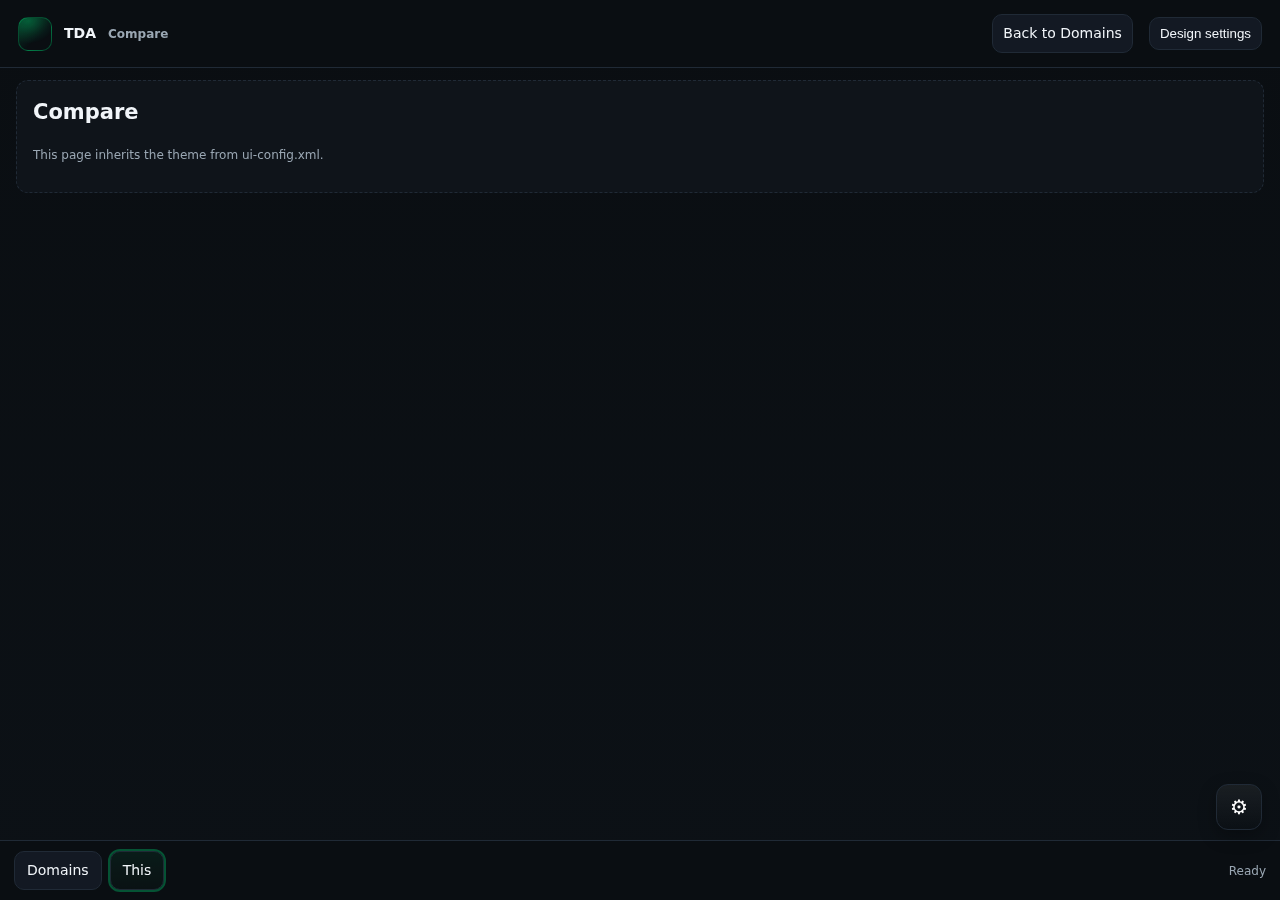
<file: compare.html>
<!doctype html>
<html lang="en"><head><meta charset="utf-8"/><meta name="viewport" content="width=device-width, initial-scale=1"/>
<link rel="stylesheet" href="./assets/styles.css"/><title>Compare</title></head>
<body><div class="header"><div class="brand"><div class="logo"></div><div>TDA</div><span class="small">Compare</span></div><div class="spacer"></div><a href="./data-domains.html" class="btn">Back to Domains</a><button class="btn" id="btn-settings">Design settings</button></div>
<div class="main"><div style="padding:16px;border:1px dashed var(--line);border-radius:12px;background:var(--bg2)"><h2 style="margin-top:0">Compare</h2><p class="small">This page inherits the theme from ui-config.xml.</p></div></div>
<footer class="navbar"><div class="wrap"><div class="tabs"><a class="tab" href="./data-domains.html">Domains</a><a class="tab active" href="#">This</a></div><div class="actions"><span class="small">Ready</span></div></div></footer>
<button id="fab-settings" class="fab-settings" title="Settings">⚙</button>
<script src="./assets/config.js"></script>
<script>document.addEventListener('DOMContentLoaded',async()=>{await loadDefaultUIConfig();document.getElementById('fab-settings').addEventListener('click',()=>{document.getElementById('modal-settings')?.classList.add('show')});});</script></body></html>
</file>
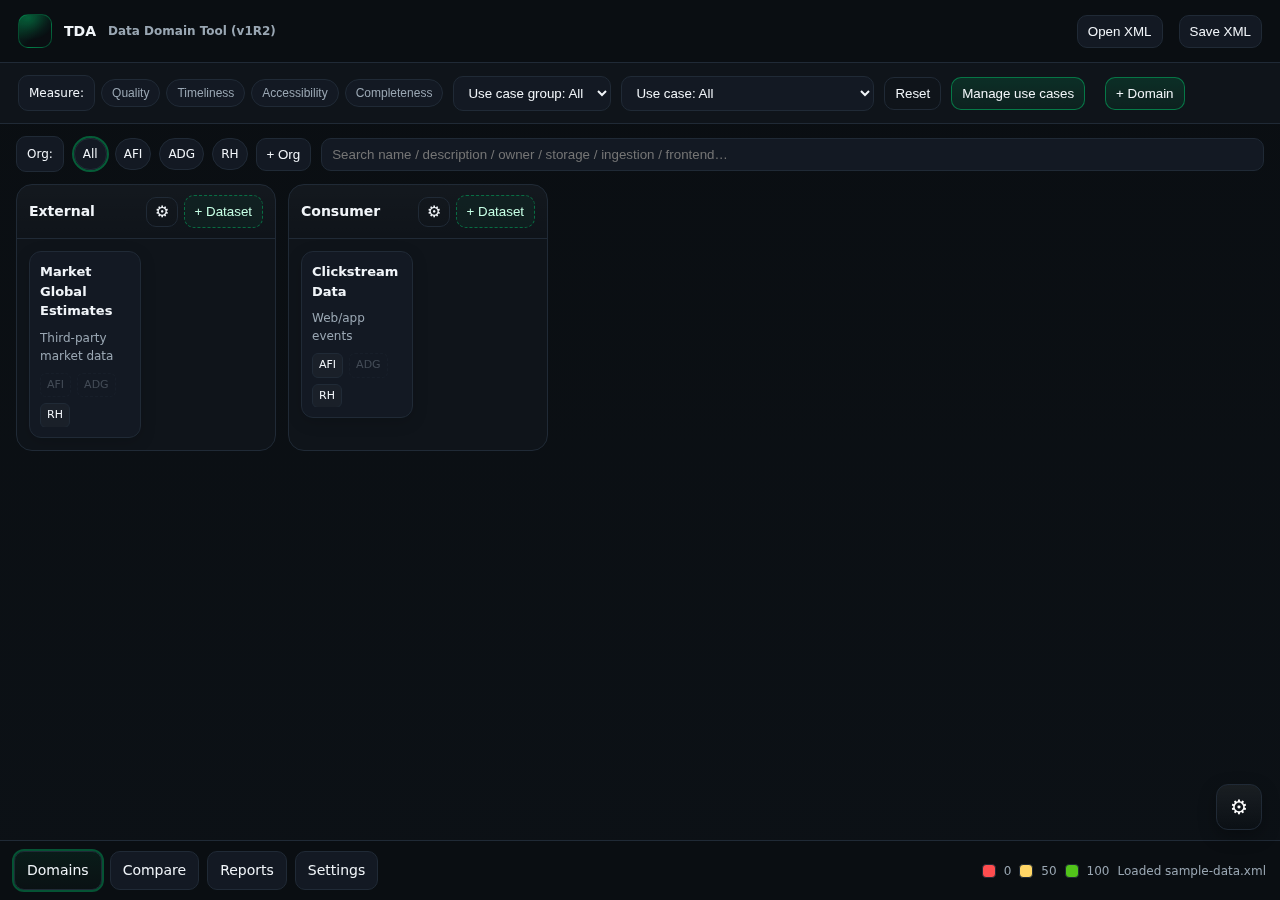
<file: data-domains.html>
<!doctype html>
<html lang="en">
<head>
  <meta charset="utf-8" />
  <meta name="viewport" content="width=device-width, initial-scale=1" />
  <title>TDA • Data Domains (v1R2)</title>
  <link rel="stylesheet" href="./assets/styles.css" />
</head>
<body>
  <div class="header">
    <div class="brand"><div class="logo"></div><div>TDA</div><span class="small">Data Domain Tool (v1R2)</span></div>
    <div class="spacer"></div>
    <button class="btn" id="btn-open">Open XML</button>
    <button class="btn" id="btn-save">Save XML</button>
  </div>

  <div class="toolbar">
    <div class="toggle-group" aria-label="Measures (select one)">
      <span class="pill">Measure:</span>
      <button class="toggle" data-measure="quality">Quality</button>
      <button class="toggle" data-measure="timeliness">Timeliness</button>
      <button class="toggle" data-measure="accessibility">Accessibility</button>
      <button class="toggle" data-measure="completeness">Completeness</button>
    </div>

    <select id="uc-group"></select>
    <select id="use-case"></select>
    <button id="btn-reset" class="btn ghost">Reset</button>
    <button id="btn-uc-manager" class="btn primary">Manage use cases</button>
    <div class="spacer"></div>
    <button class="btn primary" id="btn-add-domain">+ Domain</button>
  </div>

  <div class="main">
    <div class="row">
      <span class="pill">Org:</span>
      <div id="orgbar" class="orgbar"></div>
      <input id="search" class="search" type="text" placeholder="Search name / description / owner / storage / ingestion / frontend…" />
    </div>

    <div class="grid-domains" id="domains"></div>
  </div>

  <!-- Add Dataset Modal -->
  <div class="modal-backdrop" id="modal-add">
    <div class="modal">
      <h4>Add dataset to domain</h4>
      <form id="form-add">
        <div class="helper-text">Select orgs (Dataset will be initialized with the same data for all orgs)</div>
        <div id="add-orgs" class="scope-bar selectable"></div>
        <div class="grid">
          <div><label>Name</label><input id="name" name="name" required/><div id="add-name-error" class="form-error"></div></div>
          <div><label>Owner</label><input id="owner" name="owner"/></div>
        </div>
        <div style="margin-top:6px"><label>Description</label><textarea id="description" name="description" rows="2"></textarea></div>
        <div class="grid"><div><label>Entries</label><input id="entries" name="entries" type="number" min="0"/></div></div>
        <div class="section-title">Measures (0-100)</div>
        <div class="grid">
          <div><label>Quality</label><input name="quality" type="number" min="0" max="100"/></div>
          <div><label>Timeliness</label><input name="timeliness" type="number" min="0" max="100"/></div>
          <div><label>Accessibility</label><input name="accessibility" type="number" min="0" max="100"/></div>
          <div><label>Completeness</label><input name="completeness" type="number" min="0" max="100"/></div>
        </div>
        <div class="section-title">Data &amp; Digital layer</div>
        <div class="grid"><div id="add-storage"></div><div id="add-ingestion"></div><div id="add-frontend"></div></div>
        <div class="section-title">Use cases (multi-select)</div><div id="add-usecases"></div>
        <footer><button type="button" class="btn" id="add-cancel">Cancel</button><button type="submit" class="btn primary">Add Dataset</button></footer>
      </form>
    </div>
  </div>

  <!-- Add Domain Modal -->
  <div class="modal-backdrop" id="modal-add-domain">
    <div class="modal">
      <h4>Add data domain</h4>
      <form id="form-add-domain">
        <div class="grid">
          <div><label>Name</label><input id="domain-name" name="name" required /></div>
          <div><label>Identifier</label><input id="domain-id" name="id" placeholder="auto-generated" /></div>
        </div>
        <footer>
          <button type="button" class="btn" id="add-domain-cancel">Cancel</button>
          <button type="submit" class="btn primary">Add Domain</button>
        </footer>
      </form>
    </div>
  </div>

  <!-- Domain Settings Modal -->
  <div class="modal-backdrop" id="modal-domain-settings">
    <div class="modal">
      <h4>Domain settings</h4>
      <form id="form-domain-settings">
        <div class="form-grid">
          <div class="field">
            <label for="domain-settings-name">Domain name</label>
            <input id="domain-settings-name" required />
          </div>
          <div class="field">
            <label for="domain-settings-icon">Icon filename</label>
            <input id="domain-settings-icon" placeholder="finance.png" />
            <small class="hint">Provide the icon file name (including extension) located in assets/icons/.</small>
          </div>
        </div>
        <footer>
          <button type="button" class="btn" id="domain-settings-cancel">Cancel</button>
          <button type="submit" class="btn primary">Save changes</button>
        </footer>
      </form>
    </div>
  </div>

  <!-- Dataset Details Modal (editable, org-specific) -->
  <div class="modal-backdrop" id="modal-details">
    <div class="modal">
      <header class="modal-header">
        <h4 id="dt-name">Dataset</h4>
        <button class="btn ghost icon" id="dt-close-top" aria-label="Close">✕</button>
      </header>

      <div class="section-title">Organization scope</div>
      <div id="dt-org-scope" class="scope-bar"></div>
      <div id="dt-scope-action" class="scope-action"></div>

      <div class="form-grid">
        <div class="field span-2">
          <label>Description</label>
          <textarea id="dt-desc-in" rows="3"></textarea>
        </div>
        <div class="field">
          <label>Owner</label>
          <input id="dt-owner-in" />
        </div>
        <div class="field">
          <label>Entries</label>
          <input id="dt-entries-in" type="number" min="0" />
        </div>
        <div class="field span-2">
          <label>Measures (0-100)</label>
          <div class="form-grid measures">
            <div class="field"><label>Quality</label><input id="dt-quality-in" type="number" min="0" max="100" /></div>
            <div class="field"><label>Timeliness</label><input id="dt-timeliness-in" type="number" min="0" max="100" /></div>
            <div class="field"><label>Accessibility</label><input id="dt-accessibility-in" type="number" min="0" max="100" /></div>
            <div class="field"><label>Completeness</label><input id="dt-completeness-in" type="number" min="0" max="100" /></div>
          </div>
        </div>
      </div>

      <div class="section-title">Data &amp; Digital layer</div>
      <div class="form-grid">
        <div class="field" id="dt-storage"></div>
        <div class="field" id="dt-ingestion"></div>
        <div class="field" id="dt-frontend"></div>
      </div>

      <div class="section-title">Use cases</div>
      <div id="dt-usecases"></div>

      <footer>
        <button class="btn danger" id="dt-delete">Delete dataset</button>
        <div class="spacer"></div>
        <button class="btn" id="dt-close">Cancel</button>
        <button class="btn primary" id="dt-save">Save changes</button>
      </footer>
    </div>
  </div>

  <!-- Use-case Manager Modal -->
  <div class="modal-backdrop" id="modal-ucm">
    <div class="modal modal-ucm">
      <h4>Use case manager</h4>
      <div id="ucm-body"></div>
      <footer><button class="btn" id="ucm-close">Close</button></footer>
    </div>
  </div>

  <!-- Settings Modal -->
  <div class="modal-backdrop" id="modal-settings">
    <div class="modal">
      <h4>Design settings</h4>
      <div class="grid">
        <div><label>Background from</label><input id="bg-from" type="color" value="#0a0e12"/></div>
        <div><label>Background to</label><input id="bg-to" type="color" value="#0c1116"/></div>
        <div><label>Accent</label><input id="accent" type="color" value="#00bc66"/></div>
        <div><label>Domain columns</label><input id="cols" type="number" min="1" max="6" value="5"/></div>
      </div>
      <div class="section-title">Heatmap (red→yellow→green)</div>
      <div class="grid"><div><label>0%</label><input id="stop-min" type="color" value="#ff4d4f"/></div><div><label>50%</label><input id="stop-mid" type="color" value="#ffd666"/></div><div><label>100%</label><input id="stop-max" type="color" value="#52c41a"/></div></div>
      <footer><button class="btn" id="open-config">Open ui-config.xml</button><button class="btn" id="save-config">Save ui-config.xml</button><div class="spacer"></div><button class="btn" onclick="document.getElementById('modal-settings').classList.remove('show')">Close</button><button class="btn primary" id="apply-theme">Apply</button></footer>
    </div>
  </div>

  <footer class="navbar">
    <div class="wrap">
      <div class="tabs">
        <a class="tab active" href="./data-domains.html">Domains</a>
        <a class="tab" href="./compare.html">Compare</a>
        <a class="tab" href="./reports.html">Reports</a>
        <a class="tab" href="./settings.html">Settings</a>
      </div>
      <div class="actions">
        <span class="legend small"><span class="sw" style="background:#ff4d4f"></span> 0 <span class="sw" style="background:#ffd666"></span> 50 <span class="sw" style="background:#52c41a"></span> 100</span>
        <span id="status" class="small">Ready</span>
      </div>
    </div>
  </footer>

  <button id="fab-settings" class="fab-settings" title="Settings">⚙</button>

  <input id="xml-file-input" type="file" accept=".xml,text/xml" hidden />
  <div id="drop-overlay" class="drop-overlay"><div class="drop-overlay-inner">Drop XML file to load</div></div>

  <script src="./assets/config.js"></script>
  <script src="./assets/domains.v1r2.js"></script>
</body>
</html>
</file>
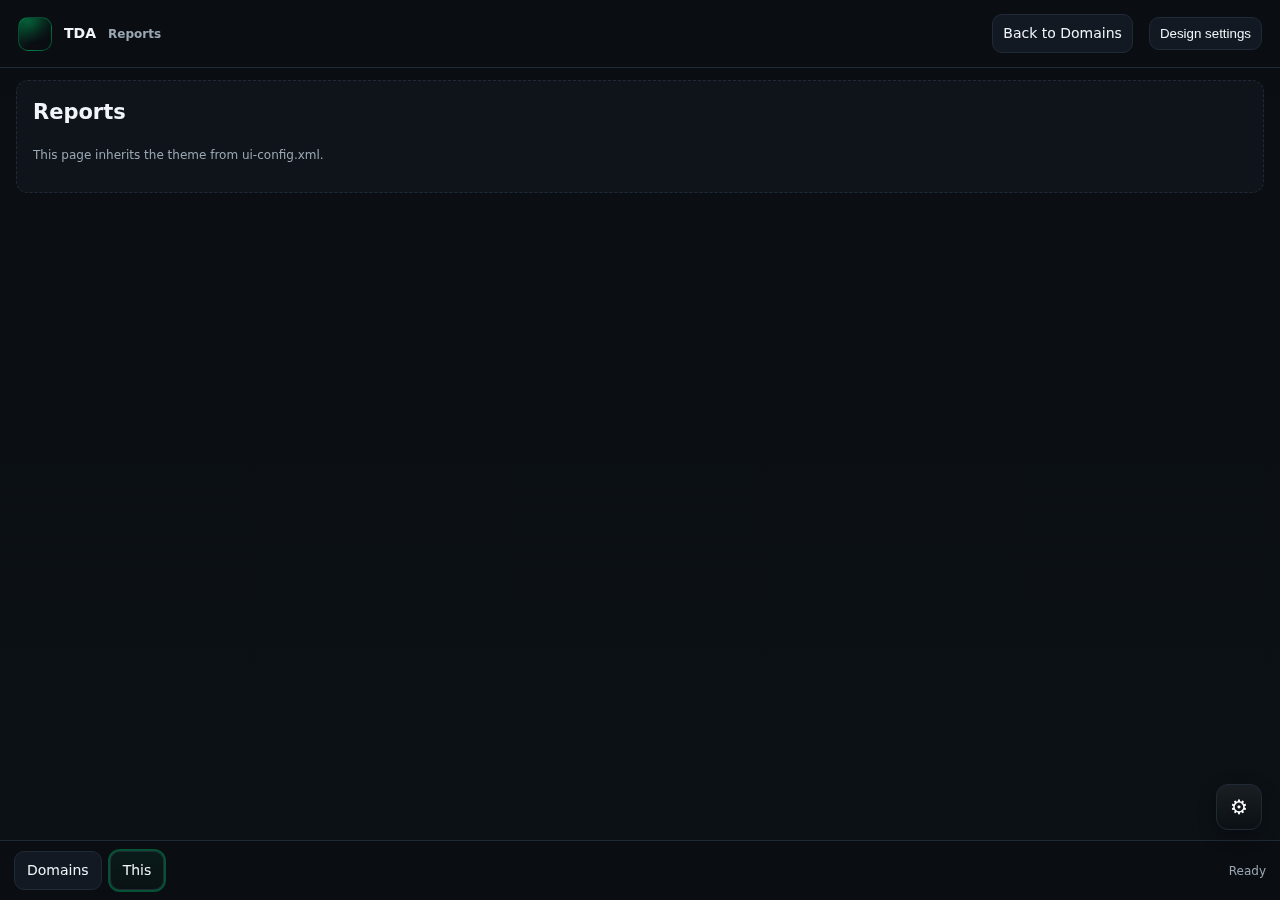
<file: reports.html>
<!doctype html>
<html lang="en"><head><meta charset="utf-8"/><meta name="viewport" content="width=device-width, initial-scale=1"/>
<link rel="stylesheet" href="./assets/styles.css"/><title>Reports</title></head>
<body><div class="header"><div class="brand"><div class="logo"></div><div>TDA</div><span class="small">Reports</span></div><div class="spacer"></div><a href="./data-domains.html" class="btn">Back to Domains</a><button class="btn" id="btn-settings">Design settings</button></div>
<div class="main"><div style="padding:16px;border:1px dashed var(--line);border-radius:12px;background:var(--bg2)"><h2 style="margin-top:0">Reports</h2><p class="small">This page inherits the theme from ui-config.xml.</p></div></div>
<footer class="navbar"><div class="wrap"><div class="tabs"><a class="tab" href="./data-domains.html">Domains</a><a class="tab active" href="#">This</a></div><div class="actions"><span class="small">Ready</span></div></div></footer>
<button id="fab-settings" class="fab-settings" title="Settings">⚙</button>
<script src="./assets/config.js"></script>
<script>document.addEventListener('DOMContentLoaded',async()=>{await loadDefaultUIConfig();document.getElementById('fab-settings').addEventListener('click',()=>{document.getElementById('modal-settings')?.classList.add('show')});});</script></body></html>
</file>
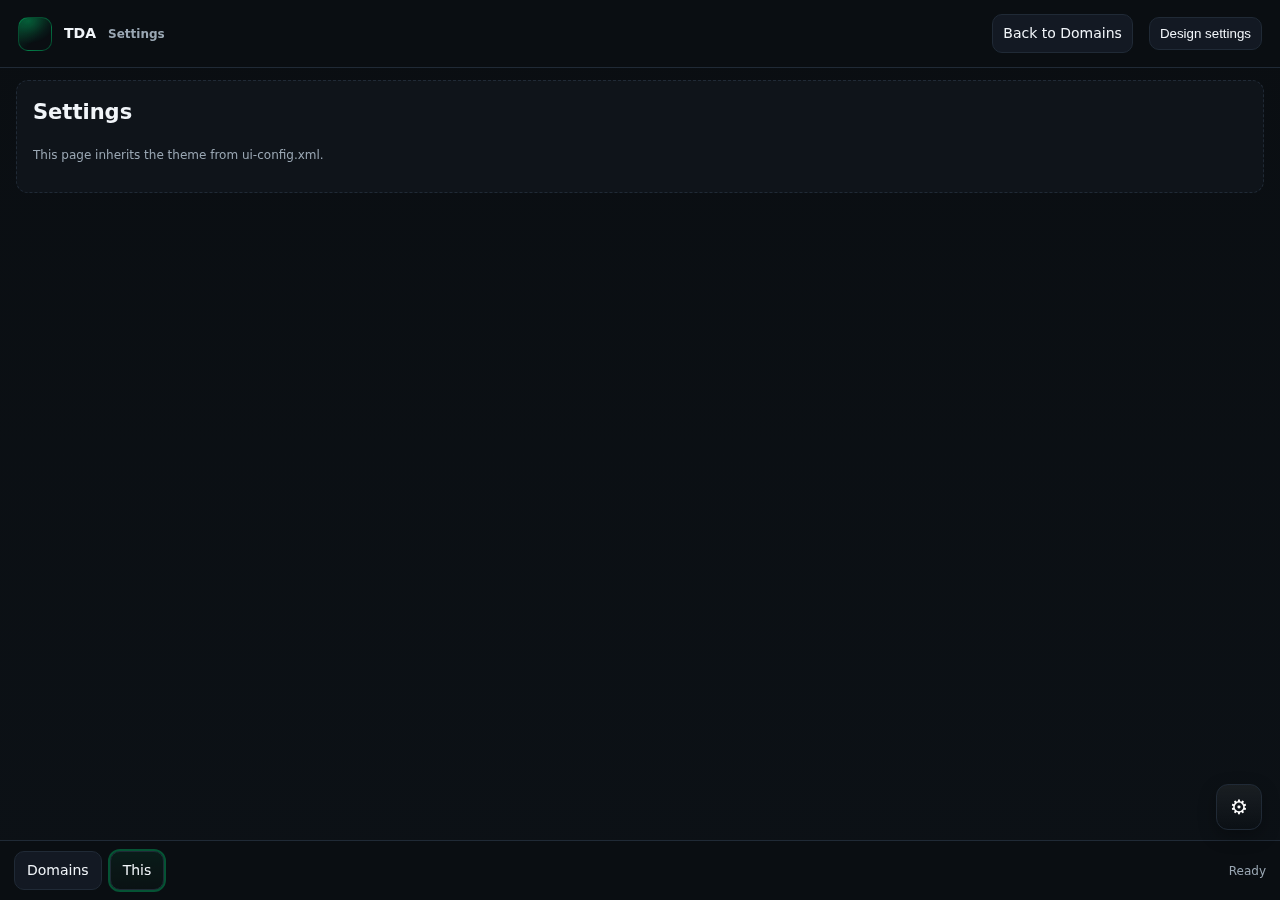
<file: settings.html>
<!doctype html>
<html lang="en"><head><meta charset="utf-8"/><meta name="viewport" content="width=device-width, initial-scale=1"/>
<link rel="stylesheet" href="./assets/styles.css"/><title>Settings</title></head>
<body><div class="header"><div class="brand"><div class="logo"></div><div>TDA</div><span class="small">Settings</span></div><div class="spacer"></div><a href="./data-domains.html" class="btn">Back to Domains</a><button class="btn" id="btn-settings">Design settings</button></div>
<div class="main"><div style="padding:16px;border:1px dashed var(--line);border-radius:12px;background:var(--bg2)"><h2 style="margin-top:0">Settings</h2><p class="small">This page inherits the theme from ui-config.xml.</p></div></div>
<footer class="navbar"><div class="wrap"><div class="tabs"><a class="tab" href="./data-domains.html">Domains</a><a class="tab active" href="#">This</a></div><div class="actions"><span class="small">Ready</span></div></div></footer>
<button id="fab-settings" class="fab-settings" title="Settings">⚙</button>
<script src="./assets/config.js"></script>
<script>document.addEventListener('DOMContentLoaded',async()=>{await loadDefaultUIConfig();document.getElementById('fab-settings').addEventListener('click',()=>{document.getElementById('modal-settings')?.classList.add('show')});});</script></body></html>
</file>
<file: assets/styles.css>
:root{
  --bg:#0a0e12; --bg2:#0f141a; --card:#131923; --line:#202a36;
  --fg:#f1f5f9; --muted:#9aa7b3; --accent:#00bc66; --accentsoft:#29e19c;
  --danger:#ff4d4f; --warn:#ffd666; --ok:#52c41a;
}
*{box-sizing:border-box}
html,body{height:100%}
body{margin:0;font:14px/1.5 system-ui,-apple-system,Segoe UI,Roboto,Helvetica,Arial,sans-serif;color:var(--fg);
  background:linear-gradient(180deg,#0a0e12 0%,#0c1116 100%)}
a{color:var(--accent);text-decoration:none}a:hover{text-decoration:underline}
.header{position:sticky;top:0;z-index:10;display:flex;align-items:center;gap:16px;padding:14px 18px;background:rgba(10,14,18,.78);backdrop-filter:saturate(140%) blur(6px);border-bottom:1px solid var(--line)}
.header .brand{display:flex;align-items:center;gap:12px;font-weight:700}
.brand .logo{width:34px;height:34px;border-radius:10px;background:radial-gradient(120% 100% at 30% 10%,rgba(0,188,102,.35),rgba(0,188,102,.12) 40%,transparent 70%),linear-gradient(135deg,rgba(0,188,102,.25),rgba(0,188,102,0) 60%);border:1px solid rgba(0,188,102,.35)}
.header .spacer{flex:1}
.toolbar{display:flex;flex-wrap:wrap;gap:10px;align-items:center;padding:12px 18px;border-bottom:1px solid var(--line);background:var(--bg2)}
.pill,.btn,select,input[type=text]{border:1px solid var(--line);background:var(--card);color:var(--fg);padding:8px 10px;border-radius:10px;outline:none}
.pill{font-size:12px}.btn{cursor:pointer}.btn:hover{border-color:#2f3947}
.btn:disabled{opacity:.45;cursor:not-allowed}
.btn.primary{background:linear-gradient(180deg,rgba(0,188,102,.16),rgba(0,188,102,.08));border-color:rgba(0,188,102,.55)}
.btn.ghost{background:transparent}
.toggle-group{display:flex;gap:6px;align-items:center}
.toggle{cursor:pointer;border:1px solid var(--line);padding:6px 10px;border-radius:999px;font-size:12px;color:var(--muted);background:var(--card)}
.toggle.active{color:#00160b;background:var(--accentsoft);border-color:rgba(0,188,102,.65)}
.main{max-width:1500px;margin:12px auto;padding:0 16px 88px}
.row{display:flex;gap:10px;align-items:center;flex-wrap:wrap;margin:10px 0 0}
.orgbar{display:flex;gap:8px;align-items:center;flex-wrap:wrap}
.org-chip{display:inline-flex;align-items:center;gap:6px;padding:6px 8px;border-radius:999px;border:1px solid var(--line);background:var(--card);color:var(--fg);font-size:12px;cursor:pointer;position:relative}
.org-chip.active{outline:2px solid rgba(0,188,102,.45)}
.org-chip .actions{display:none;position:absolute;top:100%;left:0;margin-top:4px;background:var(--bg2);border:1px solid var(--line);border-radius:8px;overflow:hidden}
.org-chip:hover .actions{display:block}
.org-chip .actions button{display:block;width:100%;text-align:left;border:0;background:transparent;color:var(--fg);padding:8px 10px;cursor:pointer}
.org-chip .actions button:hover{background:rgba(255,255,255,.05)}
.search{flex:1;min-width:220px}
.grid-domains{margin-top:12px;display:grid;grid-template-columns:repeat(5,minmax(260px,1fr));gap:12px}
@media(max-width:1600px){.grid-domains{grid-template-columns:repeat(4,minmax(260px,1fr))}}
@media(max-width:1200px){.grid-domains{grid-template-columns:repeat(3,minmax(260px,1fr))}}
@media(max-width:900px){.grid-domains{grid-template-columns:repeat(2,minmax(240px,1fr))}}
@media(max-width:620px){.grid-domains{grid-template-columns:1fr}}
.domain{border:1px solid var(--line);border-radius:16px;background:var(--bg2);overflow:hidden;display:flex;flex-direction:column;min-height:260px}
.domain header{display:flex;align-items:center;justify-content:space-between;gap:8px;padding:10px 12px;border-bottom:1px solid var(--line);background:linear-gradient(180deg,rgba(255,255,255,.02),rgba(255,255,255,0))}
.domain header h3{margin:0;display:flex;align-items:center;gap:8px;font-size:14px}
.domain header .actions{display:flex;align-items:center;gap:6px}
.domain header .btn.domain-settings{min-width:0;padding:6px 8px;font-size:16px;line-height:1}
.domain header .add{border:1px dashed rgba(0,188,102,.5);color:#c6ffe5;background:rgba(0,188,102,.06)}
.domain-icon{width:18px;height:18px;object-fit:contain}
.domain .list{display:grid;grid-template-columns:1fr 1fr;gap:10px;padding:12px;align-items:start}
.domain .list.scrollable{max-height:340px;overflow-y:auto;overflow-x:hidden;padding-right:8px}
.dataset{border:1px solid var(--line);border-radius:12px;background:var(--card);padding:10px;display:flex;flex-direction:column;gap:8px;min-height:92px;box-shadow:0 4px 16px rgba(0,0,0,.15);transition:border-color .15s ease,transform .06s ease,box-shadow .15s ease}
.dataset:hover{border-color:rgba(255,255,255,.35);box-shadow:0 8px 26px rgba(0,0,0,.25);transform:translateY(-1px)}
.dataset .title{font-size:13px;font-weight:600}.dataset .meta{color:var(--muted);font-size:12px;max-height:3.2em;overflow-y:auto;overflow-x:hidden;padding-right:2px}.dataset .orgs{display:flex;gap:6px;flex-wrap:wrap;max-height:54px;overflow-y:auto;overflow-x:hidden;padding-right:2px}
.badge-org{border:1px solid var(--line);border-radius:6px;padding:3px 6px;font-size:11px;background:rgba(255,255,255,.03);color:var(--fg);cursor:pointer}
.badge-org.missing{opacity:.35;background:transparent;color:var(--muted);border-style:dashed}.badge-org .val{opacity:.9;margin-left:6px}
footer.navbar{position:fixed;bottom:0;left:0;right:0;z-index:10;border-top:1px solid var(--line);background:rgba(10,14,18,.86);backdrop-filter:saturate(140%) blur(6px)}
.navbar .wrap{max-width:1500px;margin:0 auto;display:flex;gap:8px;align-items:center;justify-content:space-between;padding:10px 14px}.tabs{display:flex;gap:8px}.tab{display:flex;gap:8px;align-items:center;padding:8px 12px;border-radius:10px;border:1px solid var(--line);background:var(--card);color:var(--fg)}.tab.active{outline:2px solid rgba(0,188,102,.4);background:linear-gradient(180deg,rgba(0,188,102,.08),rgba(0,188,102,.02))}
footer .actions{display:flex;gap:8px;align-items:center}.small{font-size:12px;color:var(--muted)}
.fab-settings{position:fixed;right:18px;bottom:70px;z-index:20;width:46px;height:46px;border-radius:12px;border:1px solid var(--line);background:linear-gradient(180deg,rgba(255,255,255,.06),transparent);color:#fff;font-size:20px;display:flex;align-items:center;justify-content:center;box-shadow:0 6px 18px rgba(0,0,0,.3);cursor:pointer}
.fab-settings:hover{border-color:#2f3947}
/* Modals: scrollable */
.modal-backdrop{position:fixed;inset:0;background:rgba(0,0,0,.6);display:none;align-items:center;justify-content:center;z-index:30}
.modal{background:var(--bg2);border:1px solid var(--line);border-radius:14px;min-width:340px;max-width:860px;padding:14px;max-height:92vh;overflow:auto}
.modal-ucm{min-width:520px;max-width:960px;width:min(90vw,960px)}
.modal-ucm .ucm-grid{display:flex;flex-direction:column;gap:16px;width:100%}
.modal-ucm .ucm-card{display:flex;flex-direction:column;gap:12px;border:1px solid var(--line);border-radius:12px;padding:14px;background:rgba(255,255,255,.02)}
.modal-ucm .ucm-card h5{margin:0;font-size:12px;color:var(--muted);text-transform:uppercase;letter-spacing:.04em}
.modal-ucm .ucm-group-header{display:flex;gap:10px;align-items:center;flex-wrap:wrap}
.modal-ucm .ucm-group-header input{flex:1;min-width:180px}
.modal-ucm .ucm-usecases{display:flex;flex-direction:column;gap:8px}
.modal-ucm .ucm-usecase{display:flex;gap:8px;align-items:center}
.modal-ucm .ucm-usecase input{flex:1}
.modal-ucm .ucm-empty-card{padding:20px;border:1px dashed var(--line);border-radius:12px;text-align:center;color:var(--muted);font-size:13px}
.modal-ucm .ucm-actions{display:flex;gap:10px;flex-wrap:wrap;align-items:center}
.modal-ucm .ucm-actions input{flex:1 1 220px}
.modal-ucm .ucm-add-group{border-style:dashed;border-color:rgba(0,188,102,.45);background:rgba(0,188,102,.06)}
.modal-ucm .ucm-add-group .ucm-actions{justify-content:flex-end}
.modal-ucm .ucm-add-group .ucm-actions input{flex:1 1 200px}
.modal h4{margin:0}.modal label{display:block;font-size:12px;color:var(--muted);margin:0 0 6px}
.modal input,.modal textarea,.modal select{width:100%;border:1px solid var(--line);background:var(--card);color:var(--fg);padding:8px 10px;border-radius:10px;outline:none;font:inherit}
.modal textarea{resize:vertical}
.modal footer{display:flex;gap:8px;justify-content:flex-end;margin-top:18px}
.modal .hint{display:block;margin-top:6px;font-size:11px;color:var(--muted)}
.modal .section-title{font-size:12px;color:var(--muted);margin:18px 0 6px;text-transform:uppercase;letter-spacing:.04em}
.modal .helper-text{margin-bottom:12px;font-size:12px;color:var(--muted)}
.modal .form-error{margin-top:6px;font-size:12px;color:var(--danger);min-height:16px}
.modal .vlist{display:flex;flex-direction:column;gap:6px}
.modal-header{display:flex;align-items:center;justify-content:space-between;gap:8px;margin-bottom:12px}
.btn.icon{padding:6px 8px;font-size:16px;line-height:1}
.scope-bar{display:flex;flex-wrap:wrap;gap:8px;margin:6px 0 10px}
.scope-bar.selectable{margin-top:0;margin-bottom:12px}
.scope-bar.selectable .scope-chip{border-style:solid}
.scope-bar.selectable .scope-chip.active{outline:2px solid rgba(0,188,102,.45)}
.scope-chip{display:inline-flex;align-items:center;gap:6px;padding:6px 10px;border-radius:999px;border:1px solid var(--line);background:var(--card);color:var(--fg);cursor:pointer;font-size:12px}
.scope-chip.active{outline:2px solid rgba(0,188,102,.45);background:linear-gradient(180deg,rgba(0,188,102,.12),rgba(0,188,102,.05))}
.scope-action{display:flex;flex-wrap:wrap;gap:8px;margin-bottom:8px;align-items:center;font-size:12px;color:var(--muted)}
.scope-action .btn{margin-left:auto}
.form-grid{display:grid;grid-template-columns:repeat(auto-fit,minmax(220px,1fr));gap:10px;margin:10px 0 0}
.form-grid .field{display:flex;flex-direction:column;gap:6px;padding:12px;border:1px solid var(--line);border-radius:12px;background:rgba(255,255,255,.02)}
.form-grid .field.span-2{grid-column:span 2}
@media(max-width:640px){.form-grid .field.span-2{grid-column:span 1}}
.form-grid.measures{margin:0;grid-template-columns:repeat(auto-fit,minmax(140px,1fr))}
.form-grid.measures .field{padding:10px}
.multi-select{display:flex;flex-direction:column;gap:6px}
.multi-select .chips{display:flex;flex-wrap:wrap;gap:6px}
.multi-select .chip{display:inline-flex;align-items:center;gap:6px;padding:6px 10px;border-radius:999px;border:1px solid var(--line);background:var(--card);font-size:12px;cursor:pointer}
.multi-select .chip.selected{background:linear-gradient(180deg,rgba(0,188,102,.16),rgba(0,188,102,.05));border-color:rgba(0,188,102,.55);color:#e5ffee}
.multi-select .chip.placeholder{border-style:dashed;opacity:.45;cursor:default}
.multi-select .actions{display:flex;gap:6px;flex-wrap:wrap}
.multi-select .actions input{flex:1;min-width:140px}
.multi-select.disabled{opacity:.45;pointer-events:none}
.uc-dropdown .panel{position:absolute;left:0;right:auto;min-width:280px;max-height:50vh;overflow:auto;border:1px solid var(--line);background:var(--bg2);border-radius:12px;padding:8px;display:none;z-index:50;box-shadow:0 12px 34px rgba(0,0,0,.35)}
.uc-dropdown .item{display:grid;grid-template-columns:auto 1fr;align-items:center;gap:6px;padding:2px 0}
.uc-dropdown .item input[type=checkbox]{width:16px;height:16px;accent-color:var(--accent);margin:0}
.uc-dropdown{position:relative}
.uc-dropdown .panel{position:absolute;left:0;min-width:280px;max-height:50vh;overflow:auto;border:1px solid var(--line);background:var(--bg2);border-radius:12px;padding:8px;display:none;z-index:50}
.uc-dropdown.open .panel{display:block}
.uc-dropdown .empty{padding:10px 6px;color:var(--muted);font-size:12px;text-align:center}
.uc-dropdown .group{margin-bottom:8px}.uc-dropdown .group .gtitle{font-weight:700;margin:4px 0}
.legend{display:flex;gap:8px;align-items:center}.legend .sw{width:14px;height:14px;border-radius:4px;border:1px solid var(--line)}
.drop-overlay{position:fixed;inset:0;display:none;align-items:center;justify-content:center;background:rgba(10,14,18,.78);z-index:60;border:2px dashed rgba(0,188,102,.4);border-radius:16px;pointer-events:none}
.drop-overlay.active{display:flex}
.drop-overlay .drop-overlay-inner{padding:26px 36px;border-radius:16px;background:rgba(12,17,22,.92);border:1px solid rgba(0,188,102,.55);color:#e5ffee;font-size:18px;letter-spacing:.02em;text-align:center;box-shadow:0 14px 36px rgba(0,0,0,.38)}
.show{display:flex !important}
</file>
